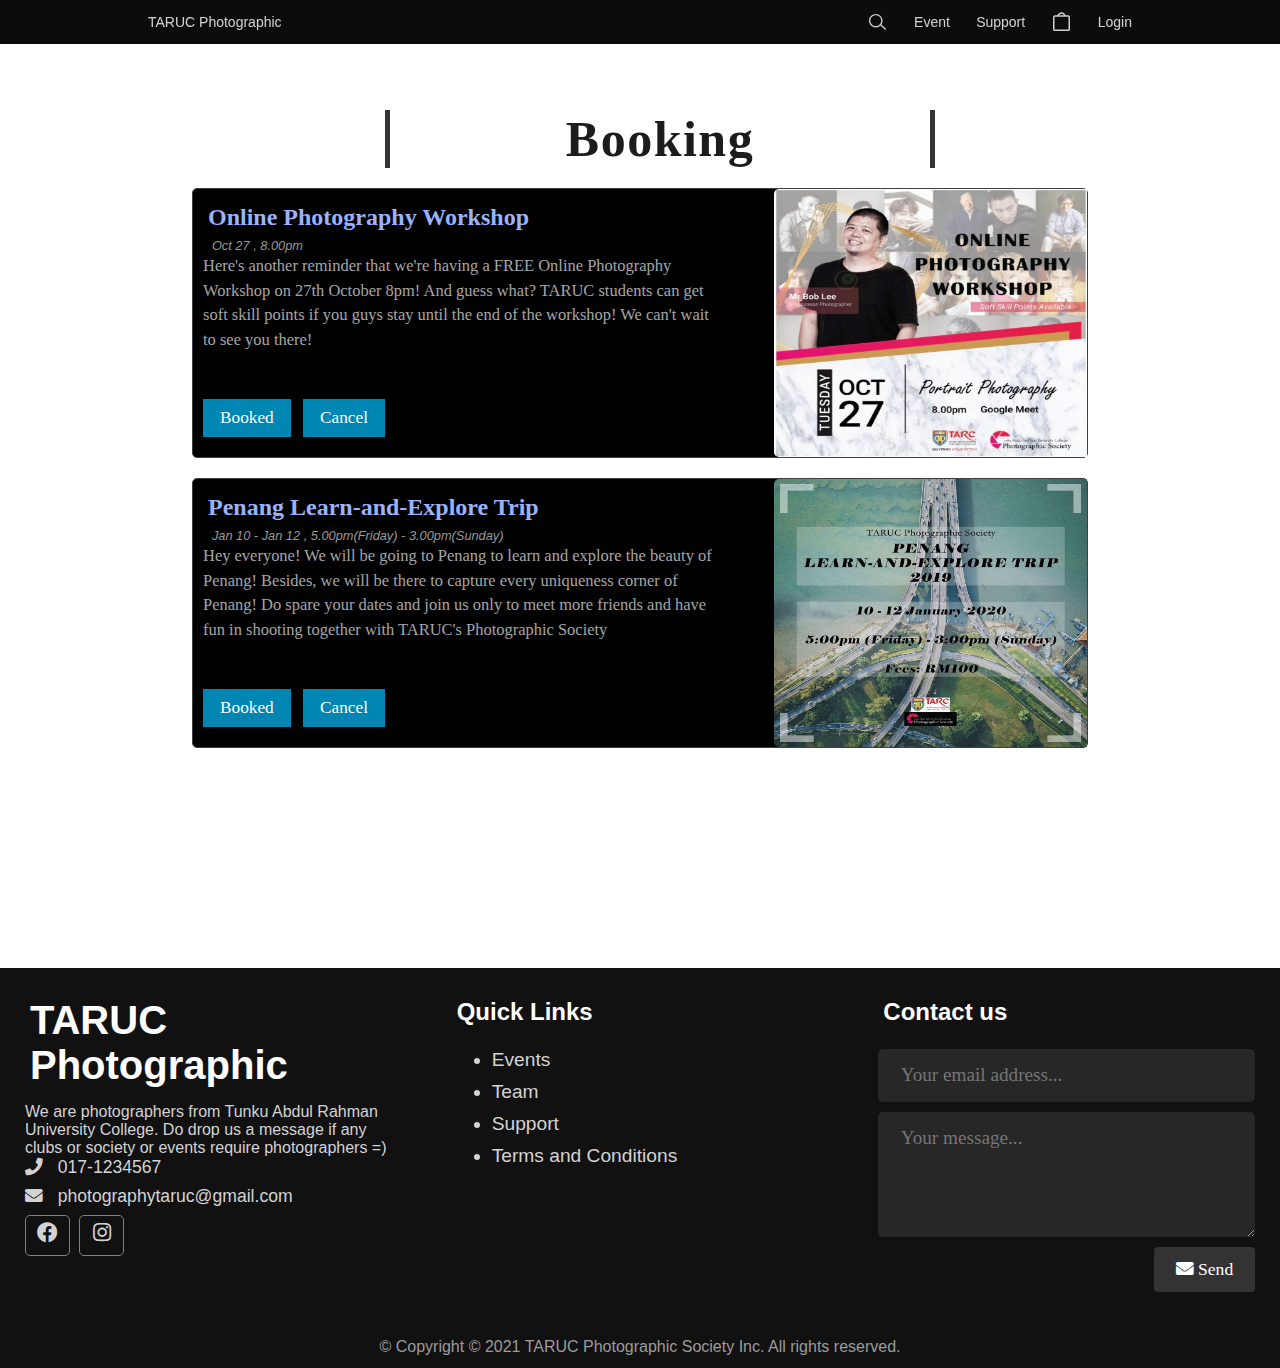
<file: Photographic/erhao/booking.html>
<!DOCTYPE html>
<html>

<head>
  <meta charset="UTF-8">
  <meta name="viewport" content="width=device-width, initial-scale=1.0">
  <link rel="stylesheet" href="https://cdnjs.cloudflare.com/ajax/libs/font-awesome/5.15.3/css/all.min.css">
  <link rel="stylesheet" href="booking.css">
  <link rel="stylesheet" href="../style.css">

  <title>Booking</title>
</head>

<body>

<!-- Navigation -->  
<div class="nav-contain">
  <nav>
      <ul class="mobile-navi">
          <li>
              <div class="menu-icon-container">
                  <div class="menu-icon">
                      <span class="line-1"></span>
                      <span class="line-2"></span>
                  </div>
              </div>
          </li>

          <li>
              <a href="../index.html" class="link-logo">TARUC Photographic</a>
          </li>

          <li>
              <a href="#" class="link-bag"></a>
          </li>
      </ul>

      <ul class="desktop-navi">
     
          <li>
              <a href="./index.html"class="link-logo">TARUC Photographic</a>
          </li>
          <li>
              <a href="#" class="links-search"></a>
          </li>
          <li>
              <a href="../erhao/events.html">Event</a>
          </li>
          <li>
              <a href="../support.html">Support</a>
          </li>
          <li>
              <a href="../erhao/booking.html" class="link-bag"></a>
          </li>
          <li>
              <a href="../zixin/login.html">Login</a>
          </li>
      </ul>
  </nav>

  <!-- End of navigation menu items -->

  <div class="search-contain hide">
      <div class="links-search"></div>
      <div class="searching-bar">
          <form action="">
              <input type="text" placeholder="Search">
          </form>
      </div>
      <div class="link-close"></div>

      <div class="quicks-links">
          <h2>Quick Links</h2>
          <ul>
              <li>
                  <a href="#">Visiting an TARUC Photographic Society FAQ</a>
              </li>
              <li>
                  <a href="#">Interesting Event</a>
              </li>
              <li>
                  <a href="#">Help</a>
              </li>
              <li>
                  <a href="#">Booking List</a>
              </li>
              <li>
                  <a href="#">Sign In</a>
              </li>
          </ul>
      </div>
  </div>


  <div class="mobile-search-contain">
      <div class="links-search"></div>
      <div class="searching-bar">
          <form action="">
              <input type="text" placeholder="Search TARUC Photographic.com">
          </form>
      </div>
      <span class="cancel-btn">Cancel</span>

      <div class="quicks-links">
          <h2>Quick Links</h2>
          <ul>
              <li>
                  <a href="#">Visiting an TARUC Photographic Society FAQ</a>
              </li>
              <li>
                  <a href="#">Interesting Event</a>
              </li>
              <li>
                  <a href="#">Help</a>
              </li>
              <li>
                  <a href="#">Booking List</a>
              </li>
              <li>
                  <a href="#">Sign In</a>
              </li>
          </ul>
      </div>
  </div>
</div>
<div class="overlay"></div>
<!-- Navigation -->  

  <div class="wrapper ">
    
    <!-- Main Content -->
    <div class="content">
      <h1 class="heading" style="margin-top: 80px;">Booking</h1>

      <div class="post clearfix">
        <img src="event.jpg" alt="" class="post-image">
        <div class="post-preview">
          <h2><a href="#">Online Photography Workshop</a></h2>
          &nbsp;
          <i> Oct 27 , 8.00pm</i>
          <p class="description">
            Here's another reminder that we're having a FREE Online Photography Workshop on 27th October 8pm! And guess
            what? TARUC students can get soft skill points if you guys stay until the end of the workshop! We can't wait
            to see you there!
          </p>
          <a href="participants.html" class="btn booking">Booked</a>
          <a href="#" class="btn cancel">Cancel</a>
        </div>
      </div>

      <div class="post clearfix">
        <img src="event2.jpeg" alt="" class="post-image">
        <div class="post-preview">
          <h2><a href="#">Penang Learn-and-Explore Trip</a></h2>
          &nbsp;
          <i> Jan 10 - Jan 12 , 5.00pm(Friday) - 3.00pm(Sunday)</i>
          <p class="description">
            Hey everyone! We will be going to Penang to learn and explore the beauty of Penang! Besides, we will be
            there to capture every uniqueness corner of Penang! Do spare your dates and join us only to meet more
            friends and have fun in shooting together with TARUC's Photographic Society
          </p>
          <a href="#" class="btn booking">Booked</a>
          <a href="#" class="btn cancel">Cancel</a>
        </div>
      </div>

    </div>
    <!-- // Main Content -->
  </div>


  
  <!-- footers -->
  <div class="footers">
    <div class="footers-content">

      <div class="footers-section about">
       <h3>TARUC Photographic</h3>
        <p>
          We are photographers from Tunku Abdul Rahman University College. Do drop us a message if any clubs or society or events require photographers =)</p>
        <div class="contact">
          <span><i class="fas fa-phone"></i> &nbsp; 017-1234567</span>
          <span><i class="fas fa-envelope"></i> &nbsp; photographytaruc@gmail.com
          </span>
        </div>
        <div class="socials">
          <a href="#"><i class="fab fa-facebook"></i></a>
          <a href="#"><i class="fab fa-instagram"></i></a>
        </div>
      </div>

      <div class="footers-section links">
        <h2>Quick Links</h2>
        <br>
        <ul>
          <a href="#">
            <li>Events</li>
          </a>
          <a href="#">
            <li>Team</li>
          </a>
          <a href="#">
            <li>Support</li>
          </a>
          <a href="#">
            <li>Terms and Conditions</li>
          </a>
        </ul>
      </div>

      <div class="footers-section contact-form">
        <h2>Contact us</h2>
        <br>
        <form action="index.html" method="post">
          <input type="email" name="email" class="text-input contact-input" placeholder="Your email address...">
          <textarea rows="4" name="message" class="text-input contact-input" placeholder="Your message..."></textarea>
          <button type="submit" class="btn btn-big contact-btn">
            <i class="fas fa-envelope"></i>
            Send
          </button>
        </form>
      </div>

    </div>

    <div class="footers-bottom">
      &copy; Copyright &copy; 2021 TARUC Photographic Society Inc. All rights reserved.
    </div>
  </div>
  <!-- // footers -->



  <!-- JQuery -->
<script src="https://cdnjs.cloudflare.com/ajax/libs/jquery/3.3.1/jquery.min.js"></script>

<script src="../navigation.js"></script>


</body>

</html>
</file>
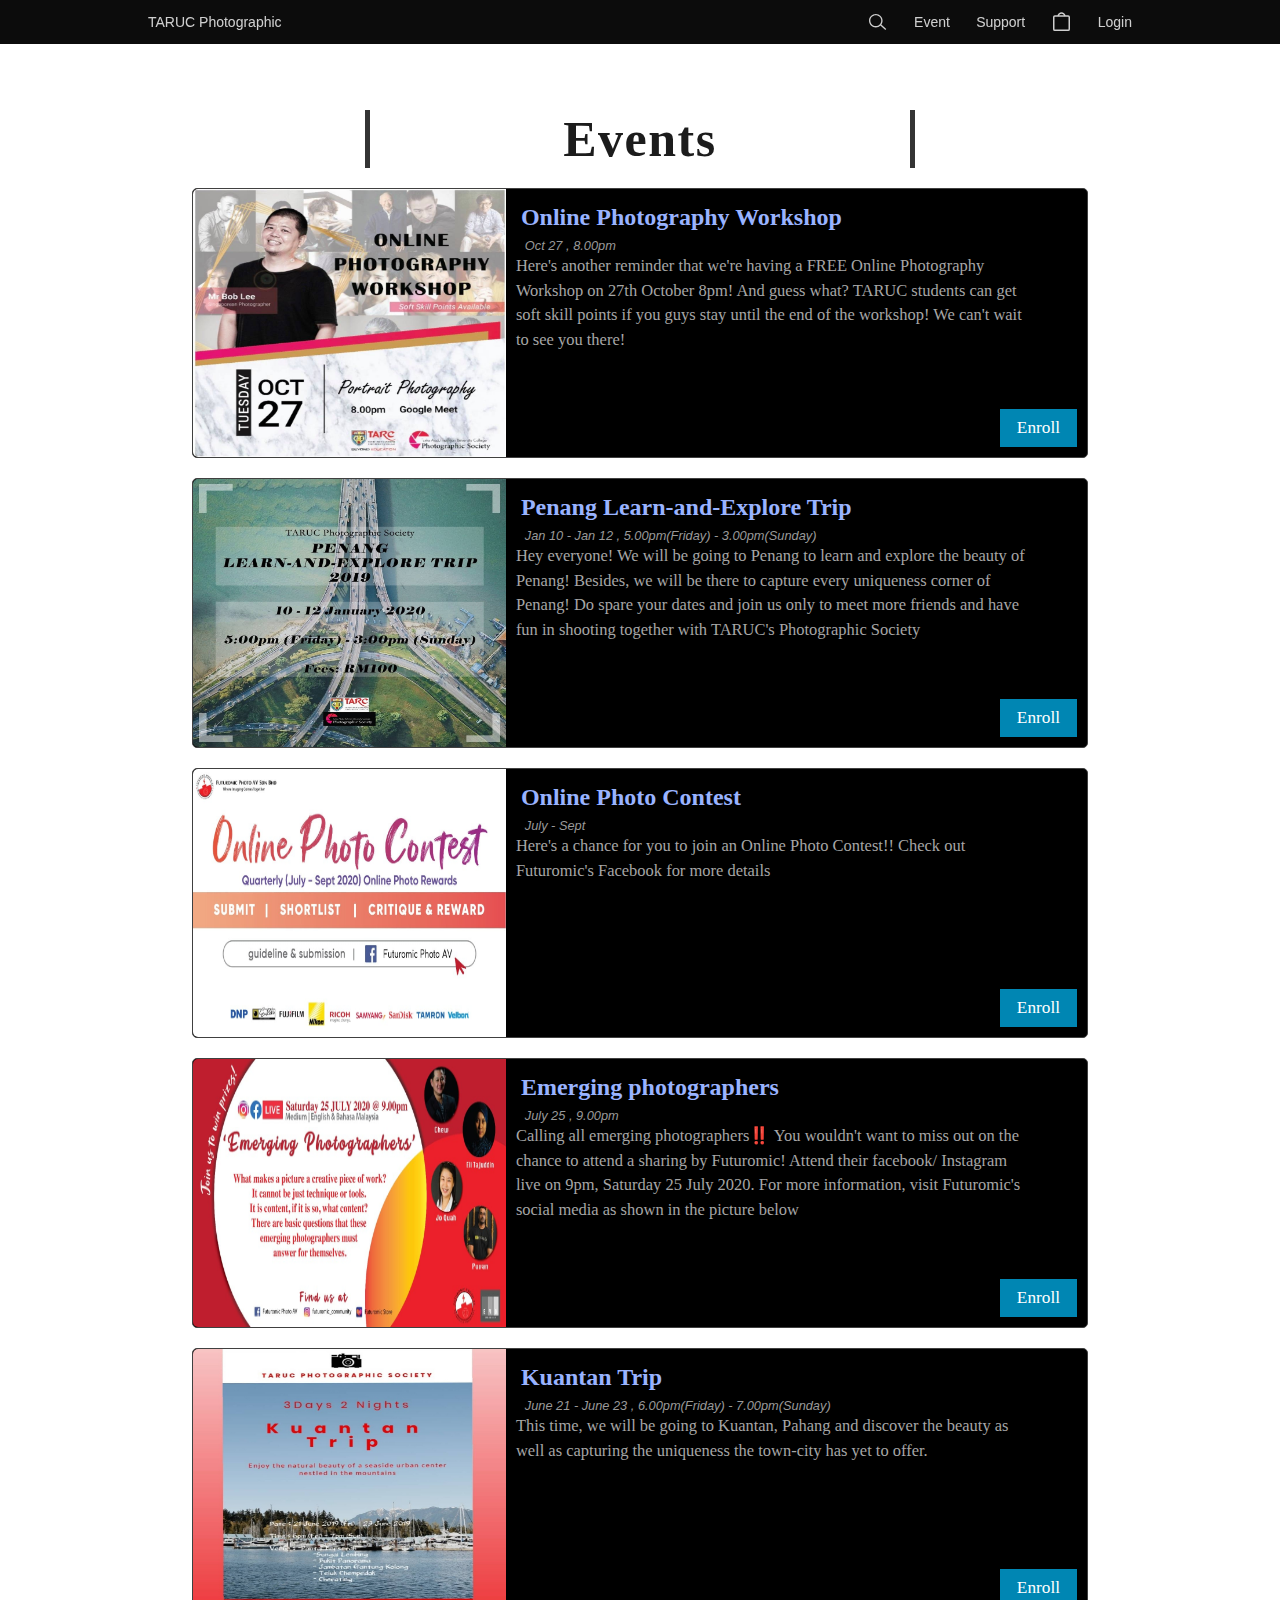
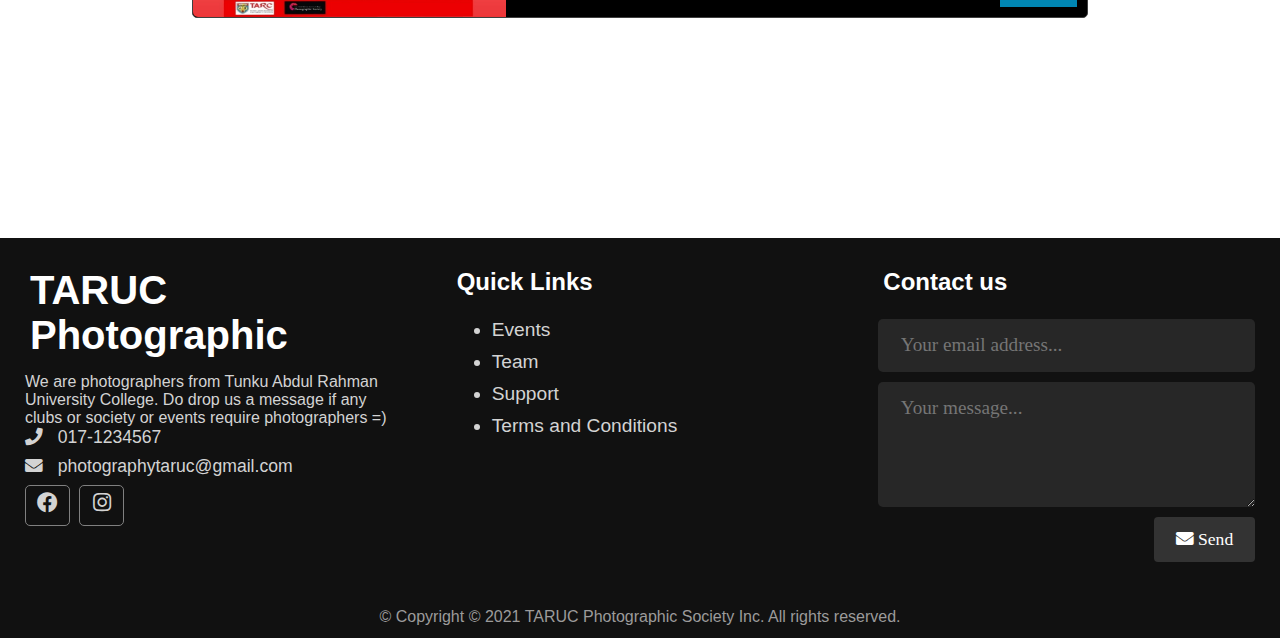
<file: Photographic/erhao/events.html>
<!DOCTYPE html>
<html>

<head>
  <meta charset="UTF-8">
  <meta name="viewport" content="width=device-width, initial-scale=1.0">
  <link rel="stylesheet" href="https://cdnjs.cloudflare.com/ajax/libs/font-awesome/5.15.3/css/all.min.css">

  <link rel="stylesheet" href="events.css">
  <link rel="stylesheet" href="../style.css">
  <title>Events</title>
</head>

<body>

<!-- Navigation -->  
<div class="nav-contain">
  <nav>
      <ul class="mobile-navi">
          <li>
              <div class="menu-icon-container">
                  <div class="menu-icon">
                      <span class="line-1"></span>
                      <span class="line-2"></span>
                  </div>
              </div>
          </li>

          <li>
              <a href="../index.html" class="link-logo">TARUC Photographic</a>
          </li>

          <li>
              <a href="#" class="link-bag"></a>
          </li>
      </ul>

      <ul class="desktop-navi">
     
          <li>
              <a href="../index.html"class="link-logo">TARUC Photographic</a>
          </li>
          <li>
              <a href="#" class="links-search"></a>
          </li>
          <li>
              <a href="../erhao/events.html">Event</a>
          </li>
          <li>
              <a href="../support.html">Support</a>
          </li>
          <li>
              <a href="../erhao/booking.html" class="link-bag"></a>
          </li>
          <li>
              <a href="../zixin/login.html">Login</a>
          </li>
      </ul>
  </nav>

  <!-- End of navigation menu items -->

  <div class="search-contain hide">
      <div class="links-search"></div>
      <div class="searching-bar">
          <form action="">
              <input type="text" placeholder="Search">
          </form>
      </div>
      <div class="link-close"></div>

      <div class="quicks-links">
          <h2>Quick Links</h2>
          <ul>
              <li>
                  <a href="#">Visiting an TARUC Photographic Society FAQ</a>
              </li>
              <li>
                  <a href="#">Interesting Event</a>
              </li>
              <li>
                  <a href="#">Help</a>
              </li>
              <li>
                  <a href="#">Booking List</a>
              </li>
              <li>
                  <a href="#">Sign In</a>
              </li>
          </ul>
      </div>
  </div>


  <div class="mobile-search-contain">
      <div class="links-search"></div>
      <div class="searching-bar">
          <form action="">
              <input type="text" placeholder="Search TARUC Photographic.com">
          </form>
      </div>
      <span class="cancel-btn">Cancel</span>

      <div class="quicks-links">
          <h2>Quick Links</h2>
          <ul>
              <li>
                  <a href="#">Visiting an TARUC Photographic Society FAQ</a>
              </li>
              <li>
                  <a href="#">Interesting Event</a>
              </li>
              <li>
                  <a href="#">Help</a>
              </li>
              <li>
                  <a href="#">Booking List</a>
              </li>
              <li>
                  <a href="#">Sign In</a>
              </li>
          </ul>
      </div>
  </div>
</div>
<div class="overlay"></div>
<!-- Navigation -->  


  <div class="wrapper clearfix">
    
    <!-- Main Content -->
    <div class="content">
      <h1 class="heading">Events</h1>

      <div class="post clearfix">
        <img src="event.jpg" alt="" class="post-image">
        <div class="post-preview">
          <h2><a href="#">Online Photography Workshop</a></h2>
          &nbsp;
          <i> Oct 27 , 8.00pm</i>
          <p class="description">
            Here's another reminder that we're having a FREE Online Photography Workshop on 27th October 8pm! And guess
            what? TARUC students can get soft skill points if you guys stay until the end of the workshop! We can't wait
            to see you there!
          </p>
          <a href="participants.html" class="btn enroll">Enroll</a>
        </div>
      </div>

      <div class="post clearfix">
        <img src="event2.jpeg" alt="" class="post-image">
        <div class="post-preview">
          <h2><a href="#">Penang Learn-and-Explore Trip</a></h2>
          &nbsp;
          <i> Jan 10 - Jan 12 , 5.00pm(Friday) - 3.00pm(Sunday)</i>
          <p class="description">
            Hey everyone! We will be going to Penang to learn and explore the beauty of Penang! Besides, we will be
            there to capture every uniqueness corner of Penang! Do spare your dates and join us only to meet more
            friends and have fun in shooting together with TARUC's Photographic Society
          </p>
          <a href="#" class="btn enroll">Enroll</a>
        </div>
      </div>

      <div class="post clearfix">
        <img src="event3.jpeg" alt="" class="post-image">
        <div class="post-preview">
          <h2><a href="#">Online Photo Contest</a></h2>
          &nbsp;
          <i> July - Sept</i>
          <p class="description">
            Here's a chance for you to join an Online Photo Contest!! Check out Futuromic's Facebook for more details
          </p>
          <a href="#" class="btn enroll">Enroll</a>
        </div>
      </div>

      <div class="post clearfix">
        <img src="event4.jpeg" alt="" class="post-image">
        <div class="post-preview">
          <h2><a href="#">Emerging photographers </a></h2>
          &nbsp;
          <i> July 25 , 9.00pm</i>
          <p class="description">
            Calling all emerging photographers‼️ You wouldn't want to miss out on the chance to attend a sharing by
            Futuromic! Attend their facebook/ Instagram live on 9pm, Saturday 25 July 2020.

            For more information, visit Futuromic's social media as shown in the picture below
          </p>
          <a href="#" class="btn enroll">Enroll</a>
        </div>
      </div>

      <div class="post clearfix">
        <img src="event5.jpeg" alt="" class="post-image">
        <div class="post-preview">
          <h2><a href="#">Kuantan Trip</a></h2>
          &nbsp;
          <i> June 21 - June 23 , 6.00pm(Friday) - 7.00pm(Sunday)</i>
          <p class="description">
            This time, we will be going to Kuantan, Pahang and discover the beauty as well as capturing the uniqueness the town-city has yet to offer.
          </p>
          <a href="#" class="btn enroll">Enroll</a>
        </div>
      </div>

    </div>
    <!-- // Main Content -->
  </div>

  <!-- footers -->
  <div class="footers">
    <div class="footers-content">

      <div class="footers-section about">
       <h3>TARUC Photographic</h3>
        <p>
          We are photographers from Tunku Abdul Rahman University College. Do drop us a message if any clubs or society or events require photographers =)</p>
        <div class="contact">
          <span><i class="fas fa-phone"></i> &nbsp; 017-1234567</span>
          <span><i class="fas fa-envelope"></i> &nbsp; photographytaruc@gmail.com
          </span>
        </div>
        <div class="socials">
          <a href="#"><i class="fab fa-facebook"></i></a>
          <a href="#"><i class="fab fa-instagram"></i></a>
        </div>
      </div>

      <div class="footers-section links">
        <h2>Quick Links</h2>
        <br>
        <ul>
          <a href="#">
            <li>Events</li>
          </a>
          <a href="#">
            <li>Team</li>
          </a>
          <a href="#">
            <li>Support</li>
          </a>
          <a href="#">
            <li>Terms and Conditions</li>
          </a>
        </ul>
      </div>

      <div class="footers-section contact-form">
        <h2>Contact us</h2>
        <br>
        <form action="index.html" method="post">
          <input type="email" name="email" class="text-input contact-input" placeholder="Your email address...">
          <textarea rows="4" name="message" class="text-input contact-input" placeholder="Your message..."></textarea>
          <button type="submit" class="btn btn-big contact-btn">
            <i class="fas fa-envelope"></i>
            Send
          </button>
        </form>
      </div>

    </div>

    <div class="footers-bottom">
      &copy; Copyright &copy; 2021 TARUC Photographic Society Inc. All rights reserved.
    </div>
  </div>
  <!-- // footers -->


  <!-- JQuery -->
  <script src="https://cdnjs.cloudflare.com/ajax/libs/jquery/3.3.1/jquery.min.js"></script>
  <script src="../navigation.js"></script>

</body>

</html>
</file>
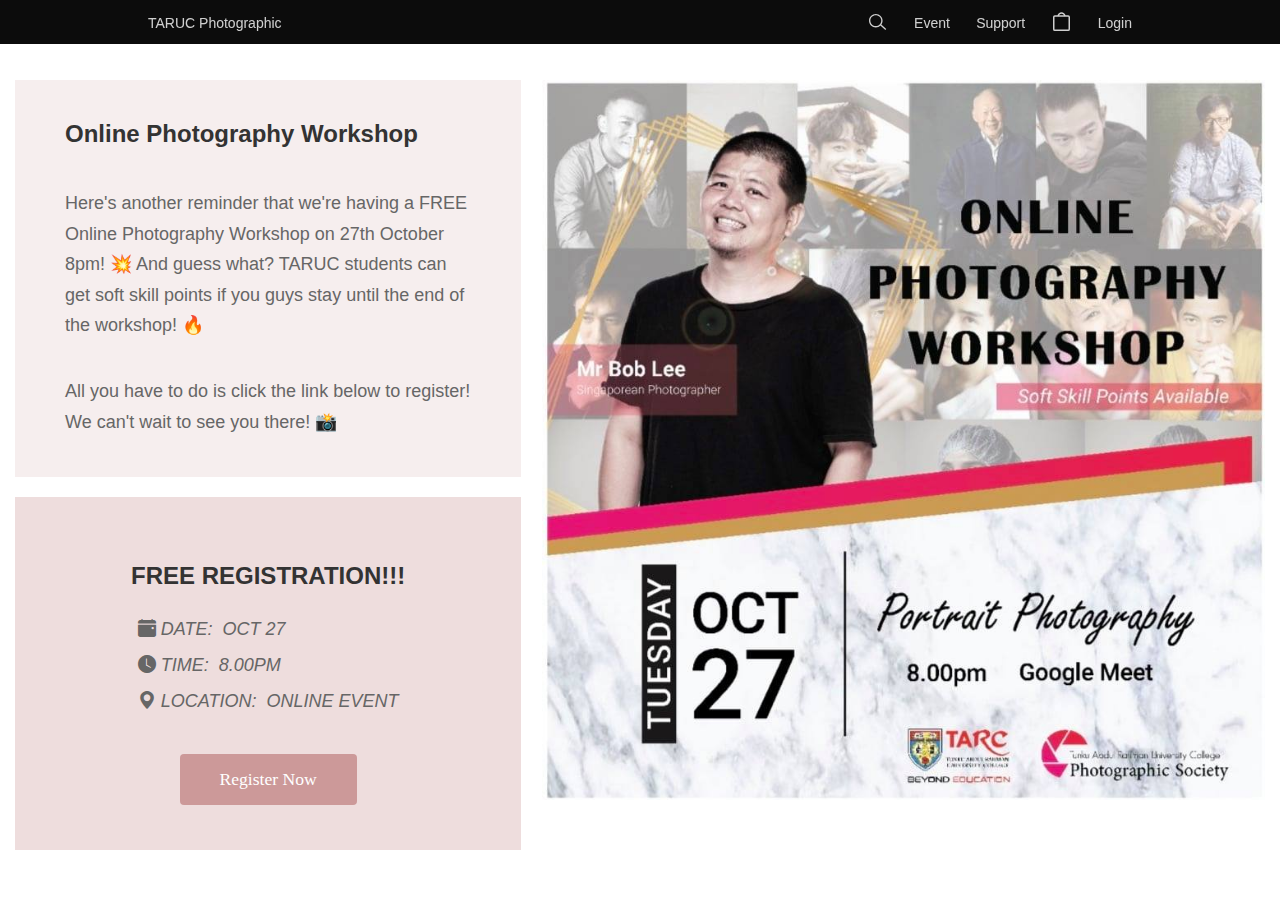
<file: Photographic/erhao/participants.html>
<!DOCTYPE html>
<html lang="en">

<head>
  <meta charset="UTF-8">
  <meta name="viewport" content="width=device-width, initial-scale=1.0">
  <link href="participants.css" rel="stylesheet" />
  <link rel="stylesheet" href="https://cdn.jsdelivr.net/npm/bootstrap-icons@1.5.0/font/bootstrap-icons.css">
  <link rel="stylesheet" href="../style.css">
  <link rel="stylesheet" href="participants.css">

  <title>Participant</title>
  
</head>

<body>

<!-- Navigation -->  
<div class="nav-contain">
  <nav>
      <ul class="mobile-navi">
          <li>
              <div class="menu-icon-container">
                  <div class="menu-icon">
                      <span class="line-1"></span>
                      <span class="line-2"></span>
                  </div>
              </div>
          </li>

          <li>
              <a href="../index.html" class="link-logo">TARUC Photographic</a>
          </li>

          <li>
              <a href="#" class="link-bag"></a>
          </li>
      </ul>

      <ul class="desktop-navi">
     
          <li>
              <a href="../index.html"class="link-logo">TARUC Photographic</a>
          </li>
          <li>
              <a href="#" class="links-search"></a>
          </li>
          <li>
              <a href="../erhao/events.html">Event</a>
          </li>
          <li>
              <a href="../support.html">Support</a>
          </li>
          <li>
              <a href="../erhao/booking.html" class="link-bag"></a>
          </li>
          <li>
              <a href="../zixin/login.html">Login</a>
          </li>
      </ul>
  </nav>

  <!-- End of navigation menu items -->

  <div class="search-contain hide">
      <div class="links-search"></div>
      <div class="searching-bar">
          <form action="">
              <input type="text" placeholder="Search">
          </form>
      </div>
      <div class="link-close"></div>

      <div class="quicks-links">
          <h2>Quick Links</h2>
          <ul>
              <li>
                  <a href="#">Visiting an TARUC Photographic Society FAQ</a>
              </li>
              <li>
                  <a href="#">Interesting Event</a>
              </li>
              <li>
                  <a href="#">Help</a>
              </li>
              <li>
                  <a href="#">Booking List</a>
              </li>
              <li>
                  <a href="#">Sign In</a>
              </li>
          </ul>
      </div>
  </div>


  <div class="mobile-search-contain">
      <div class="links-search"></div>
      <div class="searching-bar">
          <form action="">
              <input type="text" placeholder="Search TARUC Photographic.com">
          </form>
      </div>
      <span class="cancel-btn">Cancel</span>

      <div class="quicks-links">
          <h2>Quick Links</h2>
          <ul>
              <li>
                  <a href="#">Visiting an TARUC Photographic Society FAQ</a>
              </li>
              <li>
                  <a href="#">Interesting Event</a>
              </li>
              <li>
                  <a href="#">Help</a>
              </li>
              <li>
                  <a href="#">Booking List</a>
              </li>
              <li>
                  <a href="#">Sign In</a>
              </li>
          </ul>
      </div>
  </div>
</div>
<div class="overlay"></div>
<!-- Navigation -->  


  <section class="box-1 row services-row" id="services">
    <div class="section-1">
      <article class="bg-color-a box-pad box-1">
        <h2 class="title">Online Photography Workshop</h2>
        <p>Here's another reminder that we're having a FREE Online Photography Workshop on 27th October 8pm! 💥
          And guess what? TARUC students can get soft skill points if you guys stay until the end of the workshop! 🔥
        </p>
        <p class="content-p2"> All you have to do is click the link below to register! We can't wait to see you there! 📸
        </p>
      </article>
      <div class="bg-color-b box-2">
        <h2>FREE REGISTRATION!!!</h2><br />
        <p class="details">
          <i class="bi bi-calendar-event-fill"></i>
           <strong>DATE:</strong> &nbsp;OCT 27<br />
           <i class="bi bi-clock-fill"></i>
          <strong>TIME:</strong> &nbsp;8.00PM<br />
          <i class="bi bi-geo-alt-fill"></i>
          <strong>LOCATION:</strong> &nbsp;ONLINE EVENT<br />
        </p>
        <a href="../zixin/payment.html" class="btn">Register Now</a>
      </div>
    </div>
    <div class="section-2">
      <img src="event.jpg" alt="" class="img-event">
    </div>
  </section>




  
</body>

</html>
</file>
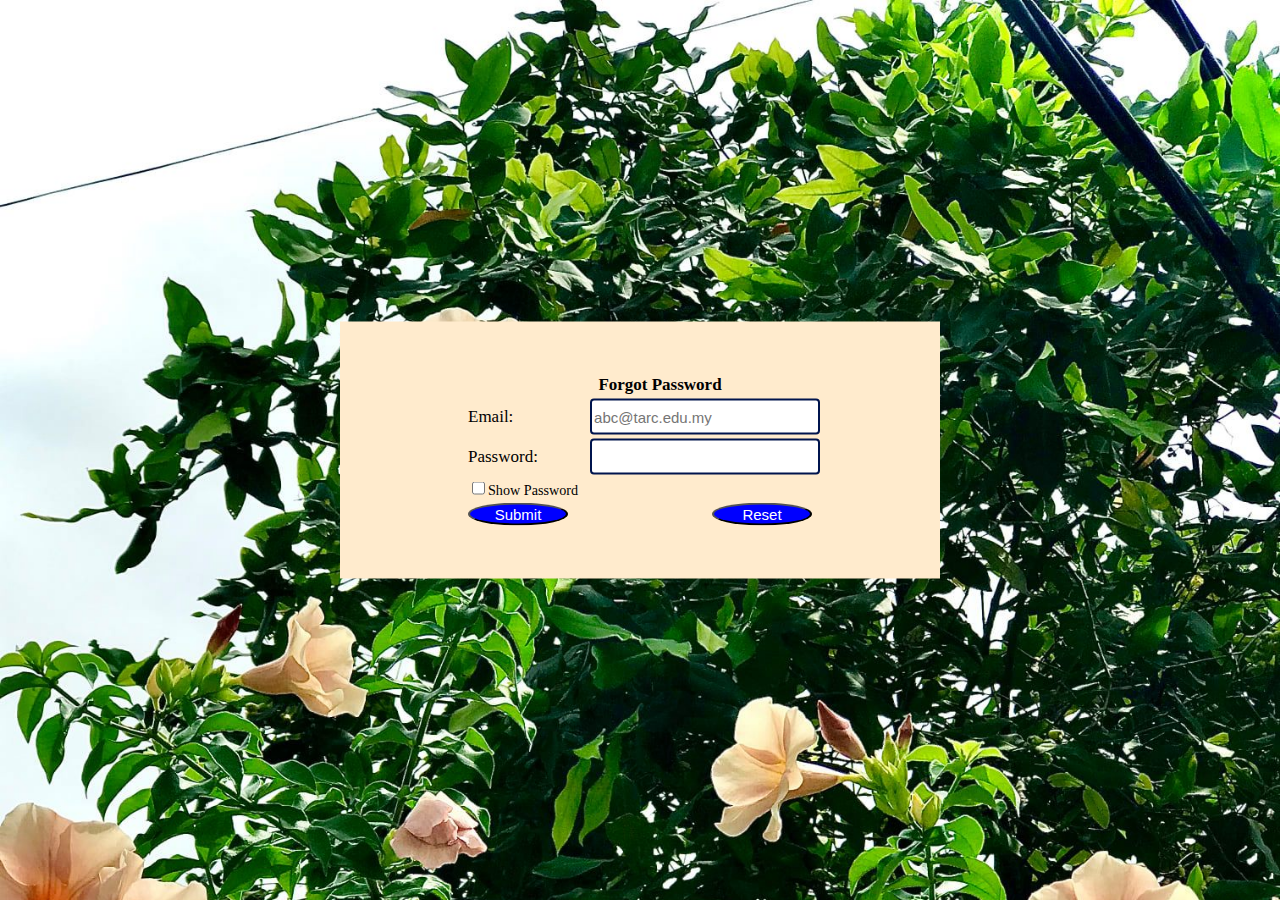
<file: Photographic/zixin/forgot.html>
<!DOCTYPE html>
<!--
To change this license header, choose License Headers in Project Properties.
To change this template file, choose Tools | Templates
and open the template in the editor.
-->
<html>
    <head>
        <link href="together.css" rel="stylesheet">
        <link href="login.css" rel="stylesheet">
        <meta charset="UTF-8">
        <title>Forgot Password</title>
    </head>
    <body class="background">
        <form>
            <div class="content-login-form">
                <table>
                    <thead>
                        <th colspan="3" style="text-align: cente; position:relative; left: 20px;">Forgot Password</th>
                    </thead>
                    <tr>
                        <td><label for="email">Email:</label></td>
                        <td colspan="2"><input type="email" name="email" id="email" placeholder="abc@tarc.edu.my" pattern="[a-z0-9._%+-]+@[a-z0-9.-]+.[a-z]{2,4}" required></td>
                    </tr>
                    <tr>
                        <td><label for="password">Password:</label></td>
                        <td colspan="2"><input type="password" id="password" name="password" minlength="8" maxlength="16" required></td>
                    </tr>
                    <tr>
                        <td class="showHide"><input type="checkbox" onclick="showHide()">Show Password</td>
                    </tr>
                    <tr>
                        <td><input type="submit" value="Submit"></td>
                        
                        <td colspan="2" style="text-align: right"><input type="reset" value="Reset"></td>
                    </tr>
                </table>
            </div>
        </form>

    </body>
    <script>
        function showHide() {
          var x = document.getElementById("password");
          if (x.type === "password") {
            x.type = "text";
          } else {
            x.type = "password";
          }
        }
        </script>
</html>
</file>
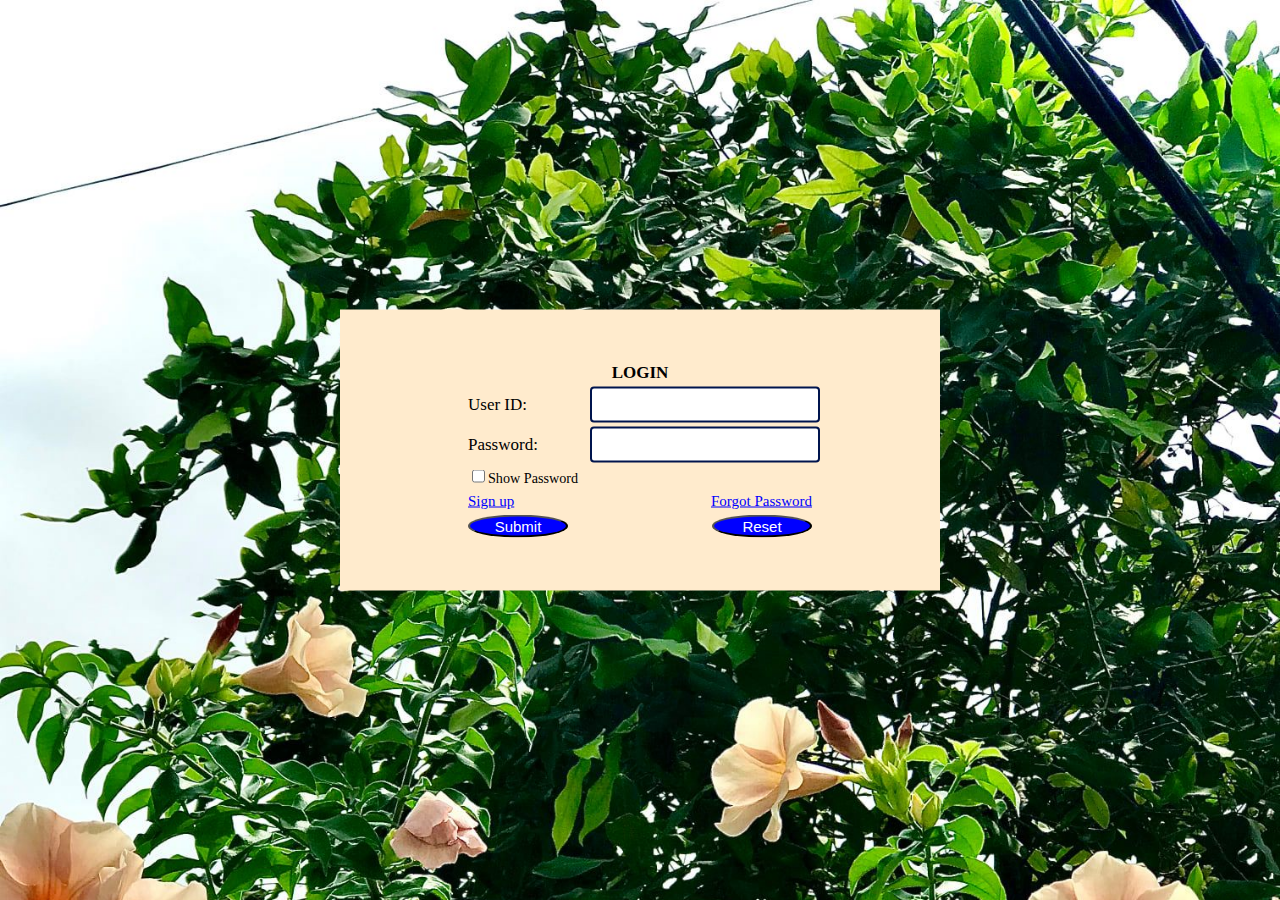
<file: Photographic/zixin/login.html>
<!DOCTYPE html>
<!--
To change this license header, choose License Headers in Project Properties.
To change this template file, choose Tools | Templates
and open the template in the editor.
-->
<html>
    <head>
        <link href="together.css" rel="stylesheet">
        <link href="login.css" rel="stylesheet">
        <meta charset="UTF-8">
        <title>Login</title>
    </head>
    <body class="background">
        <form>
            <div class="content-login-form">
                <table>
                    <thead>
                        <th colspan="3" style="text-align: center">LOGIN</th>
                    </thead>
                    <tr>
                        <td><label for="name">User ID:</label></td>
                        <td colspan="2"><input type="text" id="name" name="name" pattern="[a-zA-Z0-9]{4,15}" minlength="4" maxlength="15" required></td>
                    </tr>
                    <tr>
                        <td><label for="password">Password:</label></td>
                        <td colspan="2"><input type="password" id="password" name="password" minlength="8" maxlength="16" required></td>
                    </tr>
                    <tr>
                        <td class="showHide"><input type="checkbox" onclick="showHide()">Show Password</td>
                    </tr>
                    <tr>
                        <td style="text-align: left"><a href="register.html" >Sign up</td>
                        <td style="text-align: right"><a href="forgot.html" >Forgot Password</td>
                    </tr>
                    <tr>
                        <td><input type="submit" value="Submit"></td>
                        
                        <td colspan="2" style="text-align: right"><input type="reset" value="Reset"></td>
                    </tr>
                </table>
            </div>
        </form>

    </body>
    <script>
        function showHide() {
          var x = document.getElementById("password");
          if (x.type === "password") {
            x.type = "text";
          } else {
            x.type = "password";
          }
        }
        </script>
</html>
</file>
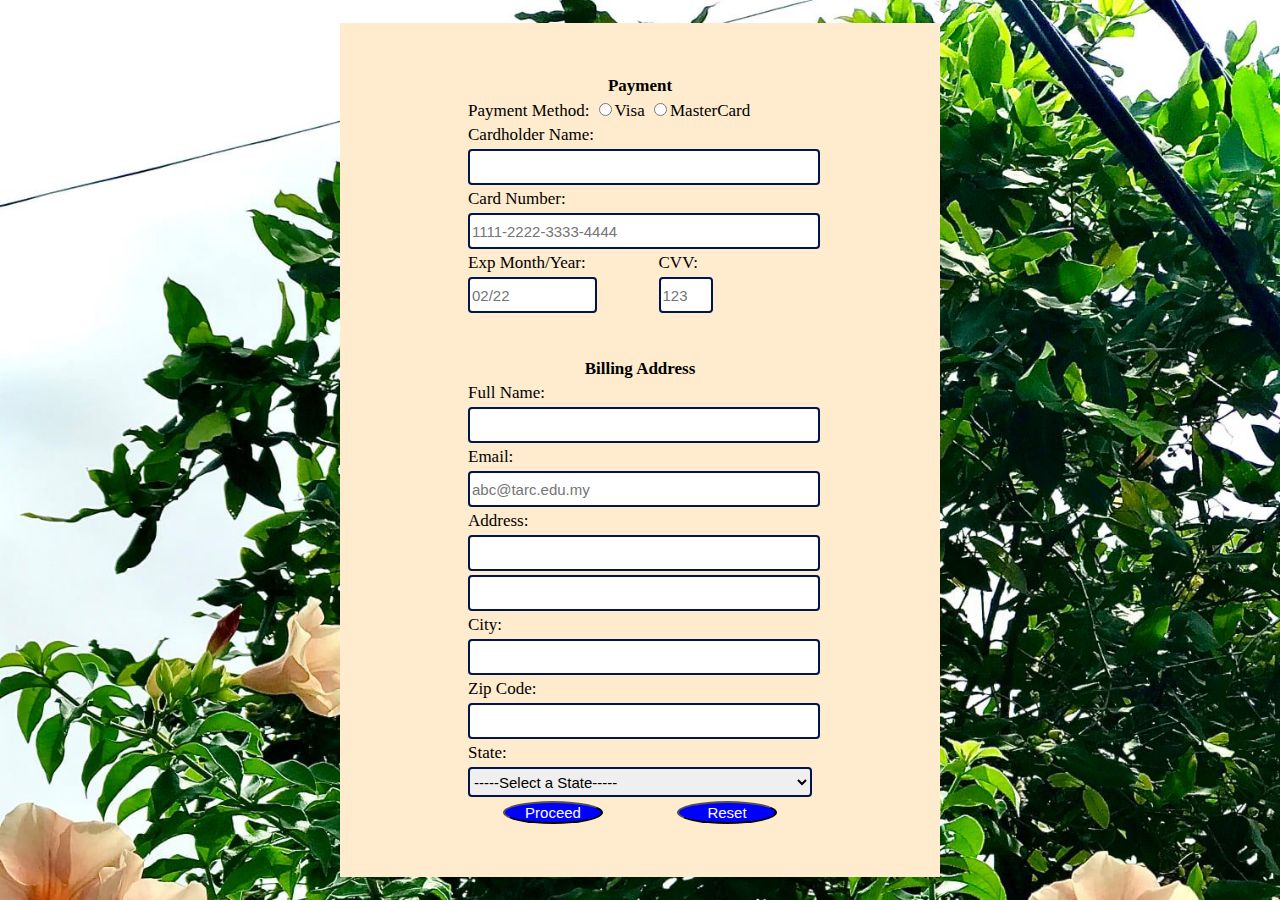
<file: Photographic/zixin/payment.html>
<!DOCTYPE html>
<!--
To change this license header, choose License Headers in Project Properties.
To change this template file, choose Tools | Templates
and open the template in the editor.
-->
<html>
    <head>
        <link href="together.css" rel="stylesheet">
        <link href="payment.css" rel="stylesheet">
        <meta charset="UTF-8">
        <title>Payment</title>
    </head>
    <body class="background">
        <form>  
            <div class="content-payment-form">
                <table>
                    <thead>
                        <th style="text-align: center" colspan="2">Payment</th>
                    </thead>
                    <tr>
                        <td colspan="2"><label for="payment_method">Payment Method:</label> <input for="payment_method" name="card" id="visa" type="radio" required>Visa <input for="payment_method" name="card" id="mastercard" type="radio">MasterCard</td>
                    </tr>
                    <tr>
                        <td><label for="cardholder_name">Cardholder Name:</label></td>
                    </tr>
                    <tr>
                        <td colspan="2"><input type="text" name="cardholder_name" id="cardholder_name" required minlength="4" maxlength="30" pattern="[A-za-z ]{4,30}"></td>
                    </tr>
                    <tr>
                        <td><label for="card_number">Card Number:</label></td>
                    </tr>
                    <tr>
                        <td colspan="2"><input type="text" name="card_number" id="card_number" placeholder="1111-2222-3333-4444" pattern="[0-9]{4}-[0-9]{4}-[0-9]{4}-[0-9]{4}" required></td>
                    </tr>
                    <tr>
                        <td><label for="exp">Exp Month/Year:</label></td>
                        <td><label for="cvv">CVV:</label></td>
                    </tr>
                    <tr>
                        <td><input style="width:65%;" type="text" name="exp" id="exp" pattern="(0[1-9]|1[0-2])/[0-9]{2}" placeholder="02/22" required></td>
                        <td colspan="2"><input style="width:30%;" type="text" name="cvv" id="cvv" pattern="[0-9]{3}" placeholder="123" minlength="3" maxlength="3" required></td>
                    </tr>
                </table>
                <br><br>
                <table>
                    <thead>
                        <th style="text-align: center" colspan="2">Billing Address</th>
                    </thead>
                    <tr>
                        <td><label for="name">Full Name:</label></td>
                    </tr>
                    <tr>
                        <td colspan="2"><input type="text" name="name" id="name" required minlength="4" maxlength="30" pattern="[A-za-z ]{4,30}"></td>
                    </tr>
                    <tr>
                        <td><label for="email">Email:</label></td>
                    </tr>
                    <tr>
                        <td colspan="2"><input type="email" name="email" id="email" placeholder="abc@tarc.edu.my" pattern="[a-z0-9._%+-]+@[a-z0-9.-]+.[a-z]{2,4}" required></td>
                    </tr>
                    <tr>
                        <td><label for="address">Address:</label></td>
                    </tr>
                    <tr>
                        <td colspan="2"><input type="text" name="address" id="address_l1" required></td>
                    </tr>
                    <tr>
                        <td colspan="2"><input type="text" name="address" id="address_l2"></td>
                    </tr>
                    <tr>
                        <td><label for="city">City:</label></td>
                    </tr>
                    <tr>
                        <td colspan="2"><input type="text" name="city" id="city" required minlength="3" maxlength="15" pattern="[A-za-z ]{3,15}"></td>
                    </tr>
                    <tr>
                        <td><label for="zip">Zip Code:</label></td>
                    </tr>
                    <tr>
                        <td colspan="2"><input type="text" name="zip" id="zip" required pattern="[0-9]{5}"></td>
                    </tr>
                    <tr>
                        <td><label for="state">State:</label></td>
                    </tr>
                    <tr>
                        <td colspan="2">
                            <select required id="state" name="state">
                                <option disabled selected value>-----Select a State-----</option>
                                <option value="JH">Johor</option>
                                <option value="KD">Kedah</option>
                                <option value="KT">Kelantan</option>
                                <option value="MK">Malacca</option>
                                <option value="NS">Negeri Sembilan</option>
                                <option value="PH">Pahang</option>
                                <option value="PN">Penang</option>
                                <option value="PR">Perak</option>
                                <option value="PL">Perlis</option>
                                <option value="SB">Sabah</option>
                                <option value="SW">Sarawak</option>
                                <option value="SG">Selangor</option>
                                <option value="TR">Terengganu</option>
                                <option value="KL">Kuala Lumpur</option>
                                <option value="LB">Labuan</option>
                                <option value="PH">Putrajaya</option>
                            </select>
                        </td>
                    </tr>
                    <tr>
                        <td style="text-align: center;width: 50%;"><input type="submit" value="Proceed"></td>
                        
                        <td style="text-align: center;width: 50%;"><input type="reset" value="Reset"></td>
                    </tr>
                </table>
            </div>
        </form>
    </body>
</html>
</file>
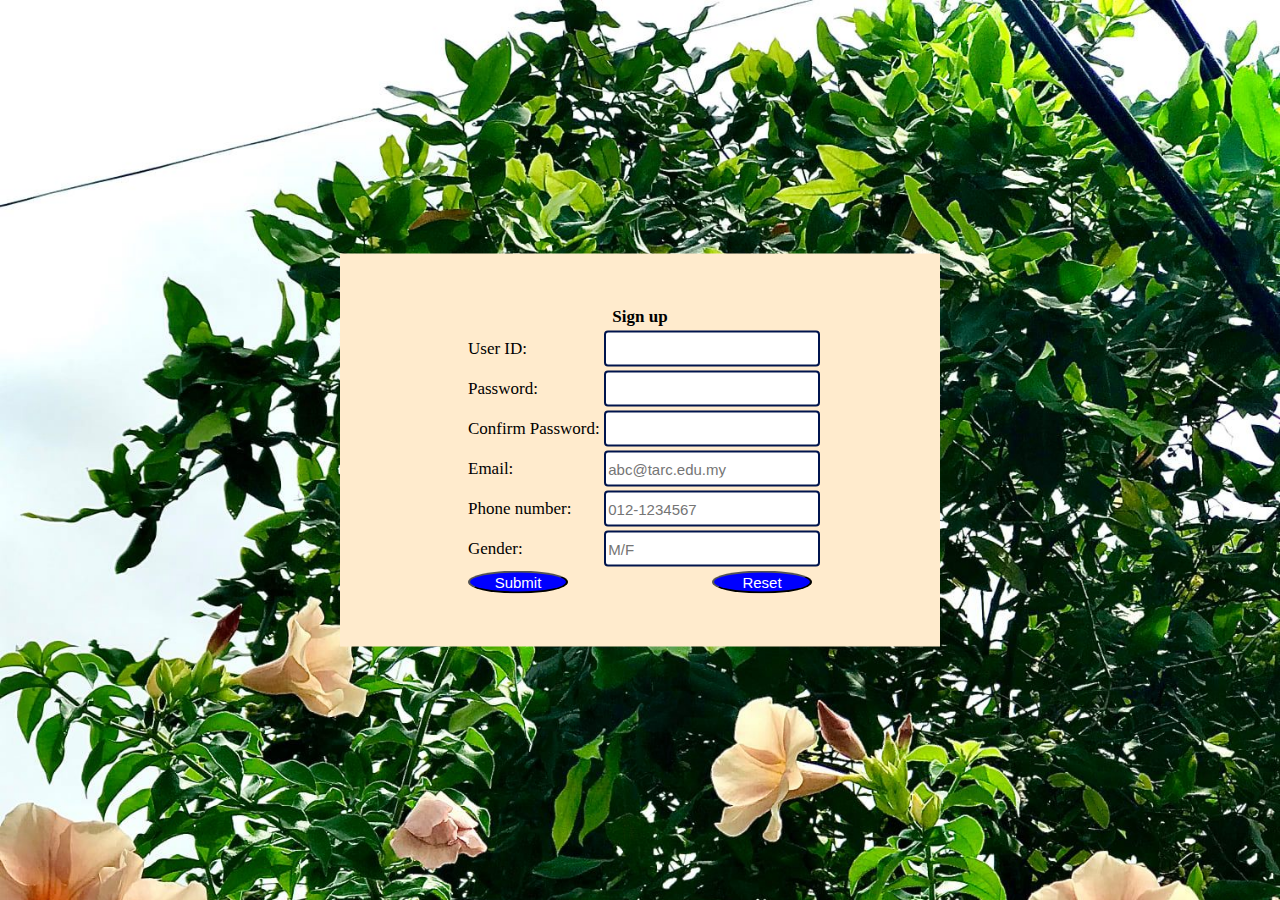
<file: Photographic/zixin/register.html>
<!DOCTYPE html>
<!--
To change this license header, choose License Headers in Project Properties.
To change this template file, choose Tools | Templates
and open the template in the editor.
-->
<html>
    <head>
        <link href="together.css" rel="stylesheet">
        <link href="register.css" rel="stylesheet">
        <meta charset="UTF-8">
        <title>Register</title>
    </head>
    <body class="background">
        <form action="login.html">
            <div class="content-register-form">
                <table>
                    <thead>
                        <th colspan="3" style="text-align: center">Sign up</th>
                    </thead>
                    <tr>
                        <td><label for="name">User ID:</label></td>
                        <td colspan="2"><input type="text" id="name" name="name" pattern="[a-zA-Z0-9]{4,15}" minlength="4" maxlength="15" required></td>
                    </tr>
                    <tr>
                        <td><label for="password">Password:</label></td>
                        <td colspan="2"><input type="password" id="password" name="password" minlength="8" maxlength="16" required></td>
                    </tr>
                    <tr>
                        <td><label for="cfm-password">Confirm Password:</label></td>
                        <td colspan="2"><input type="password" id="cfm-password" name="cfm-password" minlength="8" maxlength="16" required></td>
                    </tr>
                    <tr>
                        <td><label for="email">Email:</label></td>
                        <td colspan="2"><input type="email" name="email" id="email" placeholder="abc@tarc.edu.my" pattern="[a-z0-9._%+-]+@[a-z0-9.-]+.[a-z]{2,4}" required></td>
                    </tr>
                    <tr>
                        <td><label for="phone">Phone number:</label></td>
                        <td colspan="2"><input type="text" name="phone" id="phone" placeholder="012-1234567" pattern="[0][1][0-9]-[0-9]{7,8}" required></td>
                    </tr>
                    <tr>
                        <td><label for="gender">Gender:</label></td>
                        <td colspan="2"><input type="text" name="gender" id="gender" placeholder="M/F" pattern="([Mm]|[Ff])" required></td>
                    </tr>
                    <tr>
                        <td><input type="submit" value="Submit"></td>
                        
                        <td colspan="2" style="text-align: right"><input type="reset" value="Reset"></td>
                    </tr>
                </table>
            </div>
        </form>
    </body>
</html>
</file>
<file: Photographic/erhao/booking.css>
* {
    box-sizing: border-box
  }
  
  html,
  body {
    height: 100%;
    padding: 0px;
    margin: 0px;
    background: white;
  }
  
  h1,h2{
    font-family: 'font-baloo';
    margin: 5px;
  }
  
  h1{ color: #cccccc; }
  h2{ color: #99b3ff; }
  
  a {
    text-decoration: none;
    color: inherit;
  }
  
  a:hover{
    color: #668cff;
  }
  
  .clearfix::after {
    content: '';
    display: block;
    clear: both;
  }
  
  .btn {
    padding: .5rem 2rem;
    border: 1px solid transparent;
    border-radius: .25rem;
    font-size: 1.1em;
    font-family: 'font-baloo';
    text-align: center;
  }
  
  .heading{
    text-align: center;
    font-size: 50px;

  }
  
  /* CONTENT */
  
  .wrapper {
    width: 100%;
    margin: 30px auto 30px;
    display: flex;
    align-items: center;
    justify-content: center;
  }
  
  .content {
    width: 70%;
    float: left;
  }
  
  .content .post {
    width: 100%;
    height: 270px;
    margin: 20px auto;
    border-radius: 5px;
    background: black;
    position: relative;
    border: 1px solid #404040;
  }
  
  .content .post .post-preview i {
    color: #999999;
    font-size: .8em;
  }
  
  .content .post .description {
    line-height: 1.5em;
    font-size: 1.03em;
    color: #a6a6a6;
    font-family: 'font-rale';
  }
  
  .content .post .booking {
    background: #0086b3;
    border-radius: 0px;
    position: absolute;
    top: 210px;
    left:10px;
    color: white !important;
  }
  
  .content .post .booking:hover {
    background: #006080;
    color: white !important;
    transition: .25s;
  }
  
  .content .post .cancel {
    background: #0086b3;
    border-radius: 0px;
    position: absolute;
    top: 210px;
    left:110px;
    color: white !important;
  }
  
  .content .post .cancel:hover {
    background: #006080;
    color: white !important;
    transition: .25s;
  }

  .content .post .post-image {
    width: 35%;
    height: 100%;
    float: right; 
    border-top-left-radius: 5px;
    border-bottom-left-radius: 5px;
  }
  
  .content .post .post-preview {
    width: 60%;
    padding: 10px;
    float: left;
    
  }
  
  .content .heading {
    margin: 20px;
  }
  
  
  /* MEDIA QUERIES */
  
  @media only screen and (max-width: 934px) {
    .wrapper {
      width: 100%;
      margin: 30px auto 30px;
    }
  
    .content .post {
      width: 100%;
    }
  
     .content {
      width: 100%;
      padding: 10px;
    }
  
     .content .post {
      height: auto;
    }
  
    .content .post .post-image {
      width: 100%;
    }
  
    .content .post .post-preview {
      width: 100%;
    }
  
    .content .post .booking {
      position: static;
      display: block;
      width: 100%;
      text-align: center;
    }

    .content .post .cancel {
      position: static;
      display: block;
      width: 100%;
      margin-top: 10px;
      text-align: center;
    }
  }
  
  
  @media only screen and (max-width : 600px) {
    .content .post {
      height: auto;
    }
  
    .content .post .post-image {
      width: 100%;
    }
  
    .content .post .post-preview {
      width: 100%;
    }
  
    .content .post .booking {
      position: static;
      display: block;
      width: 100%;
      text-align: center;
    }

    .content .post .cancel {
      position: static;
      display: block;
      width: 100%;
      text-align: center;
    }
  }
</file>
<file: Photographic/style.css>
*,
*::after,
*::before {
    margin: 0;
    padding: 0;
    box-sizing: border-box;
}

body {
    font-family: "Inter", sans-serif;
    font-weight: 300;
    overflow-y: scroll;
}

h1{
    position:relative;
    height: auto;
    width: 550px;
    left: 50%;
    transform: translate(-50%);
    margin:5% 0 2% 0;
    text-align: center;
    font-size: 2.8em;
    font-weight: 650;
    letter-spacing: 1.5px;
    color: rgba(0, 0, 0, 0.89);
    border-left: 5px solid rgba(0, 0, 0, 0.795);
    border-right: 5px solid rgba(0, 0, 0, 0.795);

}

.fade-in {
  opacity: 0;
  transition: opacity 250ms ease-in;
}

.fade-in.appear {
  opacity: 1;
}

/* Desktop Navigation */

.nav-contain {
    background: rgba(0, 0, 0, 0.952);
    height: 44px;
    z-index: 300;
    position: fixed;
    left: 0;
    top: 0;
    right: 0;
}

.nav-contain nav {
    width: 1000px;
    margin: 0 auto;
    padding: 0 8px;
    height: 100%;
}

nav .desktop-navi {
    display: flex;
    justify-content: space-between;
    align-items: center;
    list-style: none;
}

nav .desktop-navi li a {
    color: #fff;
    text-decoration: none;
    font-size: 14px;
    opacity: 0.8;
    transition: opacity 400ms;
}

nav .desktop-navi li a:hover {
    opacity: 1;
}

.link-logo {
    height: 60px;
    width: 100px;
    margin-right: 35rem;  
    color: rgb(255, 255, 255);
}

.links-search {
    background: url('images/search-icon.svg');
    display: block;
    background-position: center;
    background-size: 18px;
    height: 44px;
    width: 20px;
    background-repeat: no-repeat;
}

.link-bag {
    background: url('images/bag-icon.svg');
    display: block;
    background-position: center;
    background-size: 17px;
    height: 44px;
    width: 20px;
    background-repeat: no-repeat;
}

.link-close {
    background: url('images/close-icon.svg');
    display: block;
    background-position: center;
    background-size: 17px;
    height: 44px;
    width: 20px;
    background-repeat: no-repeat;
}

/* Searching Container */

.search-contain.hide {
    opacity: 0;
    pointer-events: none;
}

.search-contain {
    width: 60%;
    margin: 0 auto;
    padding: 0 42px;
    position: fixed;
    top: 0;
    left: 0;
    right: 0;
    z-index: 200;
}

.search-contain .links-search {
    position: absolute;
    left: 10px;;
    opacity: 0.5;
}

.search-contain .link-close {
    position: absolute;
    top: 0;
    right: 12px;
    opacity: 0.5;
    cursor: pointer;
    transition: all 400ms;
}

.search-contain .link-close:hover {
    opacity: 0.7;
}

.search-contain form {
    width: 100%;
    margin: 0 auto;
}

.search-contain form input {
    width: 100%;
    height: 44px;
    border: 0;
    outline: none;
    background: transparent;
    color: #fff;
    font-family: "Inter", sans-serif;
    font-size: 17px;
}

/* Overlay Show */

.overlay.show {
    position: fixed;
    background: rgba(0, 0, 0, 0.48);
    width: 100%;
    height: 100vh;
    left: 0;
    top: 0;
    z-index: 100;
}

/* Quick links */

.search-contain .quicks-links {
    background: #fff;
    position: absolute;
    left: 0;
    right: 0;
    padding: 16px 8px;
    border-radius: 0 0 16px 16px;
}

.search-contain .quicks-links h2 {
    text-transform: uppercase;
    font-size: 12px;
    color: #6e6e73;
    margin: 0 32px;
    margin-top: 10px;
}

.search-contain .quicks-links ul {
    list-style: none;
    margin-top: 12px;
}

.search-contain .quicks-links ul li a {
    display: inline-block;
    width: 100%;
    padding: 8px 50px;
    font-size: 14px;
    color: #1d1d1f;
    text-decoration: none;
    font-weight: 400;
}

.search-contain .quicks-links ul li a:hover {
    background: #f5f5f5;
    color: #2997ff;
}

/* Desktop Nav Animation */

.desktop-navi li {
    transition: all 400ms ease;
}

.desktop-navi.hide li {
    opacity: 0;
    transform: scale(0.8);
    pointer-events: none;
}

/* Overlay Animation */

.overlay {
    transition: all 400ms ease;
}

/* Navigation Menu Items Transition Delay */

.desktop-navi li:nth-of-type(1),
.desktop-navi.hide li:nth-of-type(10) {
    transition-delay: 0ms;
}

.desktop-navi li:nth-of-type(2),
.desktop-navi.hide li:nth-of-type(9) {
    transition-delay: 30ms;
}

.desktop-navi li:nth-of-type(3),
.desktop-navi.hide li:nth-of-type(8) {
    transition-delay: 60ms;
}

.desktop-navi li:nth-of-type(4),
.desktop-navi.hide li:nth-of-type(7) {
    transition-delay: 90ms;
}

.desktop-navi li:nth-of-type(5),
.desktop-navi.hide li:nth-of-type(6) {
    transition-delay: 120ms;
}

.desktop-navi li:nth-of-type(6),
.desktop-navi.hide li:nth-of-type(5) {
    transition-delay: 150ms;
}

.desktop-navi li:nth-of-type(7),
.desktop-navi.hide li:nth-of-type(4) {
    transition-delay: 180ms;
}

.desktop-navi li:nth-of-type(8),
.desktop-navi.hide li:nth-of-type(3) {
    transition-delay: 210ms;
}

.desktop-navi li:nth-of-type(9),
.desktop-navi.hide li:nth-of-type(2) {
    transition-delay: 240ms;
}

.desktop-navi li:nth-of-type(10),
.desktop-navi.hide li:nth-of-type(1) {
    transition-delay: 270ms;
}

/* Search Container Animation */

.search-contain form,
.search-contain .links-search {
    opacity: 1;
    transform: translateX(0);
    transition: all 400ms ease;
    transition-delay: 300ms;
}

.search-contain.hide form,
.search-contain.hide .links-search {
    opacity: 0;
    transform: translateX(50px);
}

.search-contain .links-search {
    opacity: 0.6;
}

.search-contain.hide .link-close {
    opacity: 0;
}

.search-contain .link-close {
    opacity: 0.5;
    transition: all 400ms ease;
    transition-delay: 400ms;
}

.search-contain.hide .quicks-links h2 {
    opacity: 0;
    transform: translateX(50px);
}

.search-contain .quicks-links h2 {
    opacity: 1;
    transform: translateX(0);
    transition: all 400ms ease;
    transition-delay: 100ms;
}

.search-contain.hide .quicks-links ul li {
    transform: translateX(60px);
    opacity: 0;
}

.search-contain .quicks-links ul li {
    opacity: 1;
    transform: translateX(0);
    transition: all 400ms ease;
}

.search-contain .quicks-links ul li:nth-of-type(1) {
    transition-delay: 120ms;
} 

.search-contain .quicks-links ul li:nth-of-type(2) {
    transition-delay: 140ms;
} 

.search-contain .quicks-links ul li:nth-of-type(3) {
    transition-delay: 160ms;
} 

.search-contain .quicks-links ul li:nth-of-type(4) {
    transition-delay: 180ms;
} 

.search-contain .quicks-links ul li:nth-of-type(5) {
    transition-delay: 200ms;
} 


/* Hidden Items */

.mobile-navi,
.mobile-search-contain {
    display: none;
}


/* Media Queries */

@media (max-width: 1100px) {

    .nav-contain nav {
        width: 100%;
        padding: 0 32px;
       
    }
}

@media (max-width: 970px) {

    .link-logo {
        padding-top: 20px;
        position: relative;
        top: 9px;
        height: 13x;
        width: 200px;
        margin: 0 ;
        color: #fff;
        text-decoration: none;
    }

    .link-logo:hover {
        color: #fff;
        text-decoration: none;
    }


    .nav-contain .desktop-navi {
        flex-direction: column;
        position: fixed;
        top: 0;
        left: 0;
        width: 100%;
        height: 0vh;
        background: #000;
        justify-content: start;
        overflow: hidden;
        z-index: -1;
        transition: all 1000ms ease;
    }

    .nav-contain.active .desktop-navi {
        height: 100vh;
    }

    .nav-contain.active .desktop-navi {
        height: 100vh;
    }



    .nav-contain .desktop-navi li {
        width: 100%;
        padding: 0 32px;
    }

    .nav-contain .desktop-navi li:first-child {
        margin-top: 120px;
    }

    .nav-contain .desktop-navi .link-logo,
    .nav-contain .desktop-navi .links-search,
    .nav-contain .desktop-navi .link-bag {
        display: none;
    }

    .nav-contain .desktop-navi li a {
        padding: 16px 0;
        display: inline-block;
        border-bottom: 1px solid #616161;
        width: 100%;
        font-size: 17px;
        transform: translateY(-80px);
        opacity: 0;
        transition: all 700ms ease;
    }

    .nav-contain.active .desktop-navi li a {
        transform: translateY(0);
        opacity: 1;
    }

    /* Mobile Nav */

    nav .mobile-navi {
        display: flex;
        width: 100%;
        justify-content: space-between;
        list-style: none;
    }

    nav .menu-icon-container {
        width: 20px;
        height: 44px;
        display: flex;
        align-items: center;
        cursor: pointer;
    }

    nav .menu-icon {
        position: relative;
        width: 100%;
    }

    nav .menu-icon .line-1,
    nav .menu-icon .line-2 {
        position: absolute;
        height: 1px;
        width: 100%;
        background: #fff;
        transition-property: transform, top;
        transition-delay: 0ms, 160ms;
        transition-duration: 200ms;
    }

    nav .menu-icon .line-1 {
        top: -4px;
    }

    nav .menu-icon .line-2 {
        top: 4px;
    }

    .nav-contain.active nav .menu-icon-container .menu-icon .line-1 {
        top: 0;
        transform: rotateZ(45deg);
        transition-property: top, transform;
        transition-delay: 0ms, 160ms;
        transition-duration: 200ms;
    }

    .nav-contain.active nav .menu-icon-container .menu-icon .line-2 {
        top: 0;
        transform: rotateZ(-45deg);
        transition-property: top, transform;
        transition-delay: 0ms, 160ms;
        transition-duration: 200ms;
    }

    /* Bag Icon Animation */

    .nav-contain.active .mobile-navi .link-bag {
        transform: translateY(8px);
        opacity: 0;
        pointer-events: none;
    }



    .nav-contain .mobile-navi .link-bag {
        transition: all 1000ms ease;
    }



    /* Search Box */

    .mobile-search-contain input {
        width: 100%;
        padding: 12px 36px;
        font-family: "Inter", sans-serif;
        font-size: 17px;
        background: #1b1b1b;
        border: 0;
        color: #fff;
        border-radius: 8px;
        outline: none;
    }

    .mobile-search-contain {
        position: relative;
        padding: 0 16px;
        margin-top: -30px;
        border-bottom: 1px solid #616161;
        display: flex;
        padding-bottom: 16px;
        align-items: center;
        transform: rotateX(90deg);
        opacity: 0;
        transition: all 600ms ease;
    }

    .nav-contain.active .mobile-search-contain {
        transform: rotateX(0deg);
        margin-top: 10px;
        opacity: 1;
    }

    .mobile-search-contain .links-search {
        position: absolute;
        left: 24px;
        opacity: .5;
        background-size: 15px;
    }

    /* Nav Move Up */

    .nav-contain nav.move-up {
        margin-top: -40px;
    }

    /* Cancel Button */

    .mobile-search-contain .cancel-btn {
        color: #2997ff;
        font-size: 17px;
        font-weight: 400;
        cursor: pointer;
        width: 0px;
        overflow: hidden;
        transition: all 400ms ease;
    }

    .mobile-search-contain .searching-bar.active + .cancel-btn {
        padding: 0 16px;
        width: 74px;
    }

    .mobile-search-contain .searching-bar {
        flex: 1;
    }

    /* Desktop Navigation Move Down */

    nav .desktop-navi.move-down li:first-child {
        margin-top: 150px;
    }

    nav .desktop-navi.move-down li {
        opacity: 0;
        pointer-events: none;
    }

    
    /* Quick Links */

    .mobile-search-contain .searching-bar.active ~ .quicks-links {
        top: 80px;
        opacity: 1;
        pointer-events: auto;
        transition-delay: 40ms;
    }

    .mobile-search-contain .quicks-links {
        position: absolute;
        left: 0;
        right: 0;
        padding: 0 32px;
        opacity: 0;
        pointer-events: none;
        top: 10px;
        transition: all 400ms ease;
    }

    .mobile-search-contain .quicks-links ul {
        list-style: none;
    }

    .mobile-search-contain .quicks-links h2 {
        color: #86868b;
        font-size: 12px;
        text-transform: uppercase;
        font-weight: 400;
    }

    .mobile-search-contain .quicks-links ul li a {
        padding: 16px 0;
        display: inline-block;
        text-decoration: none;
        color: #fff;
        font-size: 14px;
        font-weight: 400;
        border-bottom: 1px solid #616161;
        width: 100%;
    }

    .mobile-search-contain .quicks-links ul li a:hover {
        color: #2997ff;
    }

    /* Navigation Animation */

    .nav-contain nav {
        transition: all 400ms ease;
    }
}


input,
div,
span,
a {
    -webkit-tap-highlight-color: rgba(0, 0, 0, 0);
}


/* Navigation ************************************************************************/

@import url('https://fonts.googleapis.com/css2?family=Poppins:wght@100;200;300;400;500;600;700;800;900&display=swap');


/*SlideShow*******************************************************************/



.slider{
  position: relative;
  right: 20px;
  top: 23.5px;
  background: #000000;
  width: 100%;
  min-height: 880px;
  margin: 20px;
  overflow: hidden;

}

.slider .slide{
  position: absolute;
  width: 100%;
  height: 100%;
  clip-path: circle(0% at 0 50%);
}

.slider .slide.active{
  clip-path: circle(150% at 0 50%);
  transition: 2s;
}

.slider .slide img{
  position: absolute;
  width: 100%;
  height: 100%;
  border-bottom: 5px solid #000;
  object-fit: cover;
}

.slider .slide .logo{
    float: left;
    position: relative;
    top: 900px;
    left:0px ;
    height: 100px;
    width: 280px;
}

.slider .media-icons{
    z-index: 888;
    position: absolute;
    top: 90px;
    right: 30px;
    display: flex;
    flex-direction: column;
    transition: 0.5s ease;
  }


  .slider .media-icons a{
    color: #fff;
    font-size: 1.6em;
    transition: 0.3s ease;
  }
  
  .slider .media-icons a:not(:last-child){
    margin-bottom: 20px;
  }
  
  .slider .media-icons a:hover{
    transform: scale(1.3);
  }

  .slider .slide h2{
 
    font-size: 2em;
    font-weight: 800;
    font-family: serif;
  }

/* Info **********************************************************************/

.slider .slide .info{
  position: absolute;
  text-align: center;
  color: rgb(223, 223, 223);
  background: rgba(63, 62, 62, 0.3);
  width: 35%;
  top:25%;
  margin-left: 78px;
  padding: 20px;
  border-radius: 5px;
  box-shadow: 0 5px 25px rgb(1 1 1 / 5%);
}

.slider .slide .info2{
    position: absolute;
    text-align: center;
    color: rgb(223, 223, 223);
    background: rgba(10, 10, 10, 0.801);
    width: 45%;
    top:8%;
    margin-left: 30px;
    padding: 20px;
    border-radius: 5px;
    box-shadow: 0 5px 25px rgb(1 1 1 / 5%);
  }

  .slider .slide .info3{
    position: absolute;
    text-align: center;
    color: rgb(223, 223, 223);
    background: rgba(0, 0, 0, 0.774);
    width: 50%;
    top:8%;
    left: 20%;
    margin-left: 78px;
    padding: 20px;
    border-radius: 5px;
    box-shadow: 0 5px 25px rgb(1 1 1 / 5%);
  }

.slider .slide .info4{
    position: absolute;
    text-align: center;
    color: rgb(223, 223, 223);
    background: rgba(0, 0, 0, 0.774);
    width: 50%;
    top:8%;
    left: 20%;
    margin-left: 78px;
    padding: 20px;
    border-radius: 5px;
    box-shadow: 0 5px 25px rgb(1 1 1 / 5%);
  }


.slider .slide .info5{
    position: absolute;
    text-align: center;
    color: rgb(255, 255, 255);
    background: rgba(0, 0, 0, 0.795);
    width: 50%;
    top:5%;
    left: 20%;
    margin-left: 78px;
    padding: 20px;
    border-radius: 5px;
    box-shadow: 0 5px 25px rgb(1 1 1 / 5%);
  }



/* Info **********************************************************************/


.hr{
    color: #000;
}

.slider .slide a{
    color: #b8bfc5;
    font-size:1em;
    display: inline-block;
    text-decoration: none;
}
  
.slider .slide a:hover{
    border-bottom: 2px solid rgb(223, 223, 223);
}

.navigation{
  height: 500px;
  display: flex;
  align-items: center;
  justify-content: space-between;
  opacity: 0;
  transition: opacity 0.5s ease;
}

.slider:hover .navigation{
  opacity: 1;
}

.prev-btn, .next-btn{
    position: relative;
    top:200px;

  z-index: 999;
  font-size: 2em;
  color: #222;
  background: rgba(255, 255, 255, 0.8);
  padding: 10px;
  cursor: pointer;
}

.prev-btn{
  border-top-right-radius: 3px;
  border-bottom-right-radius: 3px;
}

.next-btn{
  border-top-left-radius: 3px;
  border-bottom-left-radius: 3px;
}

.navigation-visibility{
  z-index: 999;
  display: flex;
  justify-content: center;
}

.navigation-visibility .slide-icon{
  position: relative;
  top:500px;
  z-index: 999;
  background: rgba(255, 255, 255, 0.5);
  width: 20px;
  height: 10px;
  transform: translateY(-50px);
  margin: 0 6px;
  border-radius: 2px;
  box-shadow: 0 5px 25px rgb(1 1 1 / 20%);
}

.navigation-visibility .slide-icon.active{
  background: #4285F4;
}


@media (max-width: 950px){
    .navigation-visibility .slide-icon{
         background-color: transparent;
    }

    .navigation-visibility .slide-icon.active{
        background-color: transparent;
      }


    
}

@media (max-width: 1200px){
    .media-icons{
        transform: translateY(8px);
        opacity: 0;
        pointer-events: none;
    }
}

@media (max-width: 900px){

  .slider{
    width: 100%;
  }

   .slider .slide .info{
   
    width: 80%;
    margin-left: 10%;
    margin-right: auto;
  }


 .slider .slide .info4{
    width: 75%;
    margin-left: -70px;
  }

 .slider .slide .info5{
    width: 80%;
    margin-left: -90px;
  } 


}

@media (max-width: 500px){
  .slider .slide h2{
    font-size: 1.8em;
    line-height: 40px;
  }

  .slider .slide h2{
    font-size: 1.8em;
    line-height: 40px;
  }

  /* .slider .slide .info p{
    font-size: 0.9em;
  } */
}
      
/*SlideShow*******************************************************************/

/* Event*******************************************************************/

.post-slider {
    position: relative;
 }

 .post-wrapper{
  position: relative;
  bottom:25px;
}

  .post-wrapper .post{
    position: relative;
    bottom:10px;
  }

  .post-slider .post-wrapper {
    width: 80%;
    height: 350px;
    margin: 0px auto;
    overflow: hidden;
    padding: 30px 0px 10px 0px;
  }
  
  
  
  .post-slider .post-wrapper .post .slider-image {
    width: 100%;
    height: 320px;
    border-top-left-radius: 5px;
    border-top-right-radius: 5px;
  }




  .post-slider .slider-title {
    margin:10% 0 1% 0;
  }
  
  .post-slider .next {
    position: absolute;
    top: 60%;
    right: 30px;
    font-size: 2em;
    color: #000000;
    cursor: pointer;
  }
  
  .post-slider .prev {
    position: absolute;
    top: 60%;
    left: 30px;
    font-size: 2em;
    color: #000000;
    cursor: pointer;
  }
  

  
  .post-slider .post-wrapper .post {
    width: 300px;
    height: 330px;
    margin: 0px 10px;
    display: inline-block;
    background: rgb(32, 32, 32);
    border-radius: 5px;
    box-shadow: 1rem 1rem 1rem -1rem #a0a0a033;
  }
  

.See{
    display: flex;
    justify-content: center;
    
    font-weight: 500;
    font-size: 1.5em;
    color: rgba(26, 21, 21, 0.842);
    text-decoration: none;
}

.See:hover{
    text-decoration: none;
    color:rgba(0, 0, 0, 0.959);
    /* border-bottom: 3px solid #616161; */

}




@media only screen and (max-width: 600px) {

  .post-slider .post-wrapper {
    width: 90%;
  }

    .post-slider .next {
      right: 1px;
      margin: 0px 10px;
    }
  
    .post-slider .prev {
      left: 1px;
      margin: 0px 10px;
    }
  }

/*Event*******************************************************************************/


/*Our Journal*******************************************************************************/



.main p{
    position:relative;
    height: auto;
    width: 100%;
    text-align: center;
    font-weight: 500;
    font-size: 1.5em;
    letter-spacing: 1px;
    color: #777;
}

.main .gallery{
    position:relative;
    height: auto;
    width: 90%;
    margin:auto;
    padding: 45px 0;
    display: grid;
    grid-template-columns: auto auto auto auto; /*four rows*/
    grid-gap:2vh;
    grid-auto-flow: dense;
}

.main .gallery .img{
    position: relative;
    height: 100%;
    width:100%;
    overflow: hidden;
}

.main .gallery .img:first-child{
    grid-column-start: span 3;
    grid-row-start: span 3;
}

.main .gallery .img:nth-child(2n+3){
    grid-row-start: span 2;
}

.main .gallery .img:nth-child(4n+5){
    grid-column-start: span 2;
    grid-row-start: span 2;
}

.main .gallery .img:nth-child(6n+7){
    grid-row-start: span;
}

.main .gallery .img:nth-child(8n+9){
    grid-column-start: span 1;
    grid-row-start: span 1;
}

.main .gallery .img img{
    height: 100%;
    width: 100%;
    object-fit: cover;
}

/*Our Journal*******************************************************************/


  
/*footers*******************************************************************/


  
  

  
  .footers {
    margin-top: 200px;
    background: #111111;
    color: #d3d3d3;
    height: 400px;
    position: relative;
  }

  h3
    {
    font-family: "Inter", sans-serif;
    color: #5c5b5b;
    margin: 5px;
  }
  
  a {
    text-decoration: none;
    color: inherit;
  }
  
  .clearfix::after {
    content: '';
    display: block;
    clear: both;
  }
  
  .btn {
    padding: .5rem 1rem;
    background: #333333;
    color: rgb(255, 255, 255);
    border: 1px solid transparent;
    border-radius: .25rem;
    font-size: 1.08em;
    font-family: 'Lora', serif;
  }
  
  .btn-big {
    padding: .7rem 1.3rem;
    line-height: 1.3rem;
  }
  
  .btn:hover {
    color: white !important;
    background: #272727;
  }
  
  .text-input {
    padding: .7rem 1rem;
    display: block;
    width: 100%;
    border-radius: 5px;
    border: 1px solid #e0e0e0;
    outline: none;
    color: #444;
    line-height: 1.5rem;
    font-size: 1.2em;
    font-family: 'Lora', serif;
  }
  
  .msg {
    width: 100%;
    margin: 5px auto;
    padding: 8px;
    border-radius: 5px;
    list-style: none;
  }

  .footers-section h3{
      color: white;
      font-size: 2.5rem;
      margin-bottom: 4%;
  }

  .footers-section h2{
    font-family: "Inter", sans-serif;
    }   


  
  .footers .footers-content {
    height: 350px;
    display: flex;
  }
  
  .footers .footers-content .footers-section {
    flex: 1;
    padding: 25px;
  }
  
  .footers .footers-content h1,
  .footers .footers-content h2 {
    color: white;
  }
  

  
  .footers .footers-content .about .contact span {
    display: block;
    font-size: 1.1em;
    margin-bottom: 8px;
  }
  
  .footers .footers-content .about .socials a {
    border: 1px solid gray;
    width: 45px;
    height: 41px;
    padding-top: 5px;
    margin-right: 5px;
    text-align: center;
    display: inline-block;
    font-size: 1.3em;
    border-radius: 5px;
    transition: all .3s;
  }
  
  .footers .footers-content .about .socials a:hover {
    border: 1px solid white;
    color: white;
    transition: all .3s;
  }
  
  .footers .footers-content .links ul a {
    display: block;
    margin-bottom: 10px;
    margin-left: 40px;
    font-size: 1.2em;
    transition: all .3s;
  }
  
  .footers .footers-content .links ul a:hover {
    color: white;
    text-decoration: none;

  }
  
  .footers .footers-content .contact-form .contact-input {
    background: #272727;
    color: #bebdbd;
    margin-bottom: 10px;
    line-height: 1.5rem;
    padding: .9rem 1.4rem;
    border: none;
  }
  
  .footers .footers-content .contact-form .contact-input:focus {
    background: #1a1a1a;
  }
  
  .footers .footers-content .contact-form .contact-btn {
    float: right;
    font-size: 1.1em;
    font-family: 'Lora', serif;
  }
  
  .footers .footers-bottom {
    background: #111111;
    color: #9c9b9b;
    height: 50px;
    width: 100%;
    text-align: center;
    position: absolute;
    bottom: 0px;
    left: 0px;
    padding-top: 20px;
  }
  
  /* MEDIA QUERIES */
  
  @media only screen and (max-width: 934px) {
  
    .footers {
      height: auto;
    }
  
    .footers .footers-content {
      height: auto;
      flex-direction: column;
    }
  
    .footers .footers-content .contact-form {
      padding-bottom: 90px;
    }
  
    .footers .footers-content .contact-form .contact-btn {
      width: 100%;
    }
  }


  /*Support page **********************************************************************/

  
  .icon-search {
    background: url('images/search-icon.svg');
  
    display: block;
    background-position: center;
    background-size: 18px;
    height: 44px;
    width: 100%;
    background-repeat: no-repeat;
    color: gray;
}

  .support-info{
    
    position: absolute;
    text-align: center;
    min-height: 500px;
    color: rgb(243, 243, 243);
    background: rgba(0, 0, 0, 0.781);
    width: 50%;
    top:25%;
    left: 25%;

    padding: 20px;
    border-radius: 5px;
    box-shadow: 0 5px 25px rgb(1 1 1 / 5%);
  }

  .content .sidebar .section.search {
    margin-top: 80px;
  }

  .mobile-search-contain .searching-bar.active ~ .quicks-links {
    top: 80px;
    opacity: 1;
    pointer-events: auto;
    transition-delay: 40ms;
}



  @media only screen and (max-width: 800px) {
    .support-info{
      width: 84%;
      left: 8%;
    }
  }
</file>
<file: Photographic/erhao/events.css>
* {
  box-sizing: border-box
}

html,
body {
  height: 100%;
  padding: 0px;
  margin: 0px;
  background: white;
}

h1,h2{
  font-family: 'font-baloo';
  margin: 5px;
}

h1{ color: #cccccc; }
h2{ color: #99b3ff; }

a {
  text-decoration: none;
  color: inherit;
}

a:hover{
  color: #668cff;
}

.clearfix::after {
  content: '';
  display: block;
  clear: both;
}

.btn {
  padding: .5rem 2rem;
  border: 1px solid transparent;
  border-radius: .25rem;
  font-size: 1.1em;
  font-family: 'font-baloo';
  text-align: center;
}

.heading{
  text-align: center;
  font-size: 50px;

}

/* CONTENT */

.wrapper {
  width: 100%;
  margin: 30px auto 30px;
  display: flex;
  align-items: center;
  justify-content: center;
}

.content {
  width: 70%;
  float: left;
}

.content .post {
  width: 100%;
  height: 270px;
  margin: 20px auto;
  border-radius: 5px;
  background: black;
  position: relative;
  border: 1px solid #404040;
}

.content .post .post-preview i {
  color: #999999;
  font-size: .8em;
}

.content .post .description {
  line-height: 1.5em;
  font-size: 1.03em;
  color: #a6a6a6;
  font-family: 'font-rale';
}

.content .post .enroll {
  position: absolute;
  bottom: 10px;
  right: 10px;
  background: #0086b3;
  border-radius: 0px;
  color: white !important;
}

.content .post .enroll:hover {
  background: #006080;
  color: white !important;
  transition: .25s;
}

.content .post .post-image {
  width: 35%;
  height: 100%;
  float: left; 
  border-top-left-radius: 5px;
  border-bottom-left-radius: 5px;
}

.content .post .post-preview {
  width: 60%;
  padding: 10px;
  float: left;
  
}

.content .heading {
  margin-top: 80px;
}


/* MEDIA QUERIES */

@media only screen and (max-width: 934px) {
  .wrapper {
    width: 100%;
    margin: 30px auto 30px;
  }

  .content .post {
    width: 100%;
  }

   .content {
    width: 100%;
    padding: 10px;
  }

   .content .post {
    height: auto;
  }

  .content .post .post-image {
    width: 100%;
  }

  .content .post .post-preview {
    width: 100%;
  }

  .content .post .enroll {
    position: static;
    display: block;
    width: 100%;
    text-align: center;
  }
}


@media only screen and (max-width : 600px) {
  .content .post {
    height: auto;
  }

  .content .post .post-image {
    width: 100%;
  }

  .content .post .post-preview {
    width: 100%;
  }

  .content .post .enroll {
    position: static;
    display: block;
    width: 100%;
    text-align: center;
  }
}
</file>
<file: Photographic/erhao/participants.css>
body {

  font-family: 'Open Sans', Arial, sans-serif;
  font-size: 18px;
  overflow-x: hidden;
  padding-top: 80px;
  padding-left: 15px;
  padding-right: 15px;
  margin: 0;
  background: white;
}

h2 { font-size: 1.5rem; }

a { 
    transition: all 0.3s ease; 
    text-decoration: none;
}

a:hover { text-decoration: none; }

p { 
  color: #666;
  line-height: 1.7; 
  margin-bottom: 35px;
}

h2{ color: #333; }

.content-p2 { margin-bottom: 0; }
.box-1 { margin-bottom: 20px; }
.title { margin-bottom: 40px; }


.bg-color-a { background-color: #f6eeee; }
.bg-color-b { background-color: #eedddd; }

.img-event {
  max-width: 100%;
}


.row{ display: flex; }

.btn {
  display: inline-block;
  padding: 15px 40px;
  font-size: 1.1rem;
  border: none;
  background-color: #CC9999;
  color: white;
}

.btn:hover {
  color: white;
  background-color: #875959;
}

.section-1 {
  width: 40.5%;
  margin-right: 1.65%;
}

.section-2 { width: 57.85%;}
.box-pad { padding: 40px 50px; }

.box-2 {
  display: flex;
  flex-direction: column;
  align-items: center;
  padding: 65px 80px 45px;
}

.box-2 p {
  font-style: italic;
  line-height: 2;
  max-width: 370px;  
}

@media (max-width: 992px) {
  .section-1,
  .section-2 {
    width: 100%;
  }


  .section-1 { margin-bottom: 20px; }
  .section-2 { text-align: center; }


  .section-1 {
    max-width: 700px;
    margin-left: auto;
    margin-right: auto;
  }

  .services-row {
    flex-direction: column;
  }

}
</file>
<file: Photographic/zixin/together.css>
html,body
{
    width: 100%;
    height: 100%;
    margin: 0px;
    padding: 0px;
    overflow-x: hidden; 
}
.background{
    background-image: url('picture/flora.jpg');
    -webkit-background-size: cover;
    -moz-background-size: cover;
    -o-background-size: cover;
    background-size: cover;
}
[class^=content]{
    width:500px;
    display:block;
    margin: auto;
    padding:50px;
    font-size:17px;
    background-color: blanchedalmond;
}

table{
    width:350px;
    margin:auto;
}
input[type="text"],input[type="email"],select#state,input[type="password"]{
    border:none;
    border:2px rgb(0, 20, 77) solid;
    border-radius: 4px;
    width:100%;
    height:30px;
    outline: none;
    -webkit-transition: 0.5s;
    transition: 0.5s;
    font-size: 15px;
}
input[type="text"]:hover,input[type="email"]:hover,select#state:hover,input[type="password"]:hover{
    background-color: rgb(146, 255, 255);

}
input[type="text"]:focus,input[type="email"]:focus,select#state:focus,input[type="password"]:focus{
    background-color: rgb(49, 204, 252);
}
input[type="reset"],input[type="submit"]{
    font-size: 15px;
    background-color: blue;
    color:white;
    border-radius: 50%;
    width:100px;
}
</file>
<file: Photographic/zixin/login.css>
.background{
    background-image: url('picture/flora.jpg');
}
.content-login-form{
    position: absolute;
    top: 50%;
    left: 50%;
    transform: translate(-50%, -50%);
    -ms-transform: translate(-50%, -50%)
}
tr>td.showHide{
    font-size: smaller;
}   
tr>td>a{
    font-size:15px;
    color:blue;
}
</file>
<file: Photographic/zixin/payment.css>
.content-payment-form{
    position: absolute;
    top: 50%;
    left: 50%;
    transform: translate(-50%, -50%);
    -ms-transform: translate(-50%, -50%);
}
</file>
<file: Photographic/zixin/register.css>
.content-register-form{
    position: absolute;
    top: 50%;
    left: 50%;
    transform: translate(-50%, -50%);
    -ms-transform: translate(-50%, -50%);
}
</file>
